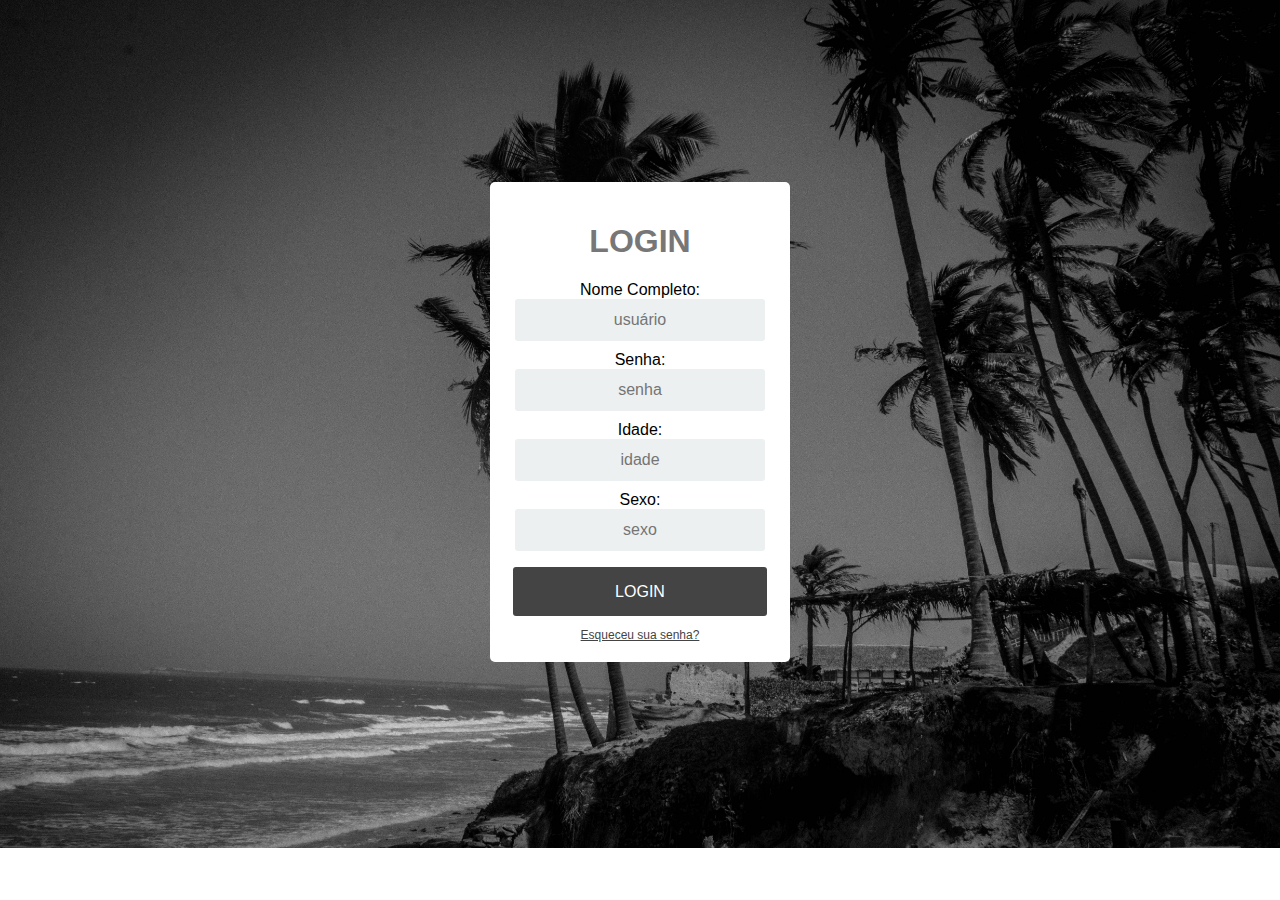
<file: DW-Vinicius/cadastro.html>
<html>
    <head>
        <meta charset="UTF-8">
        <title>LOGIN</title>
        <link rel="stylesheet" type="text/css" href="./css/style-cadastro.css">
    </head>
    <body>
      <div class="login">
        <div class="tela-login">
          <div class="nome-login">
            <h1>LOGIN</h1>
          </div>
    
          <div class="formulario">
              <form action="">
            <div class="control-group">
                    <label for="nome">Nome Completo:</label>
                      <input type="text" class="caixa" value="" placeholder="usuário" id="usuario">
            </div>
            <div class="control-group">
                <label for="nome">Senha:</label>
                 <input type="password" class="caixa" value="" placeholder="senha" id="senha">
                  </div>
                  <div class="control-group">
                      <label for="nome">Idade:</label>
                        <input type="text" class="caixa" value="" placeholder="idade" id="usuario">
              </div>
              <div class="control-group">
                  <label for="nome">Sexo:</label>
                    <input type="text" class="caixa" value="" placeholder="sexo" id="usuario">
          </div>
              </form>
            
           
    
            <a class="btn" href="index.html">LOGIN</a>
            <a class="login-link" href="#">Esqueceu sua senha?</a>
          </div>
        </div>
      </div>
    </body>
</html>
</file>
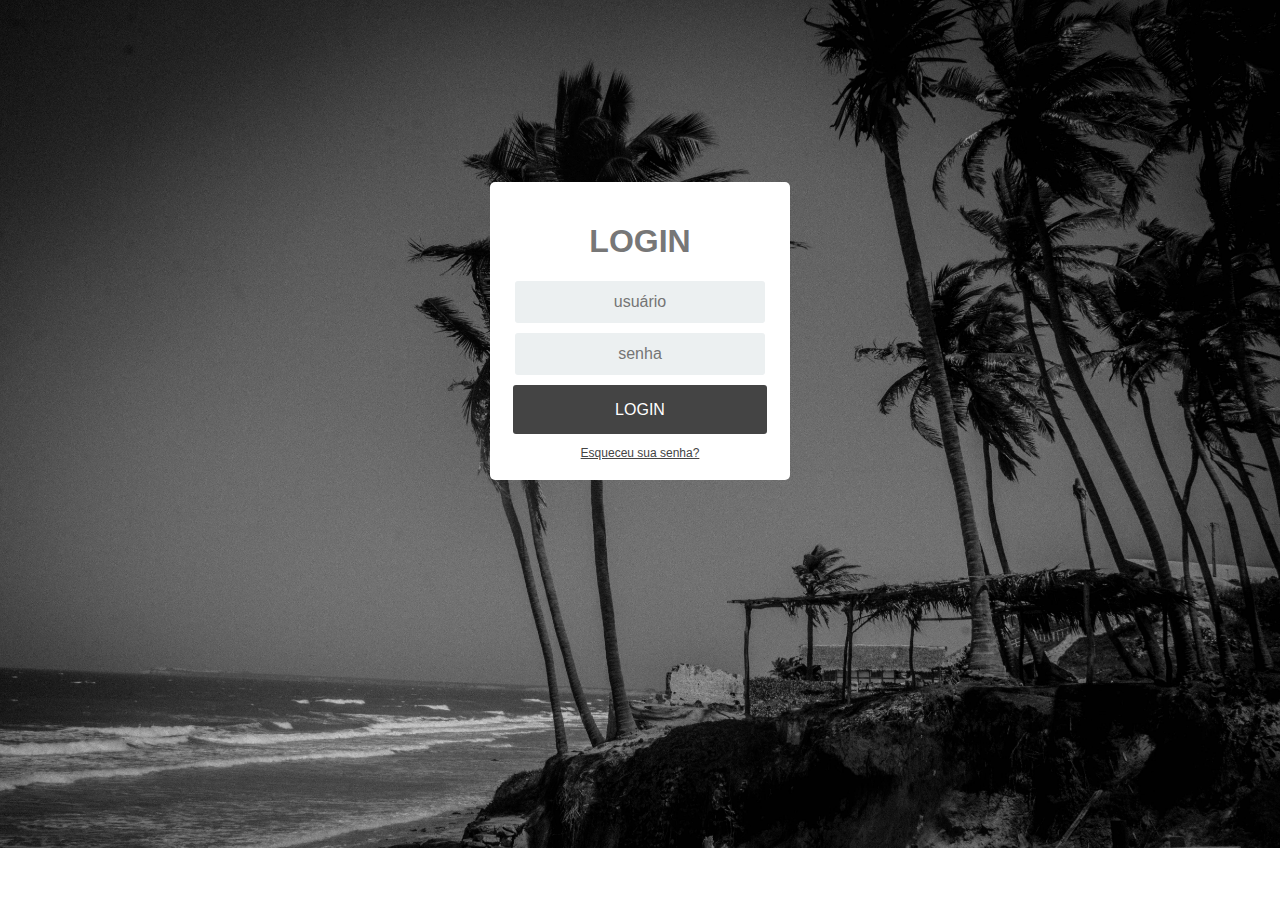
<file: DW-Vinicius/login.html>
<html>
    <head>
        <meta charset="UTF-8">
        <title>LOGIN</title>
        <link rel="stylesheet" type="text/css" href="./css/style-login.css">
    </head>
    <body>
      <div class="login">
        <div class="tela-login">
          <div class="nome-login">
            <h1>LOGIN</h1>
          </div>
    
          <div class="formulario">
            <div class="control-group">
            <input type="text" class="caixa" value="" placeholder="usuário" id="usuario">
            </div>
            <div class="control-group">
            <input type="password" class="caixa" value="" placeholder="senha" id="senha">
            
            </div>
    
            <a class="btn" href="index.html">LOGIN</a>
            <a class="login-link" href="#">Esqueceu sua senha?</a>
          </div>
        </div>
      </div>
    </body>
</html>
</file>
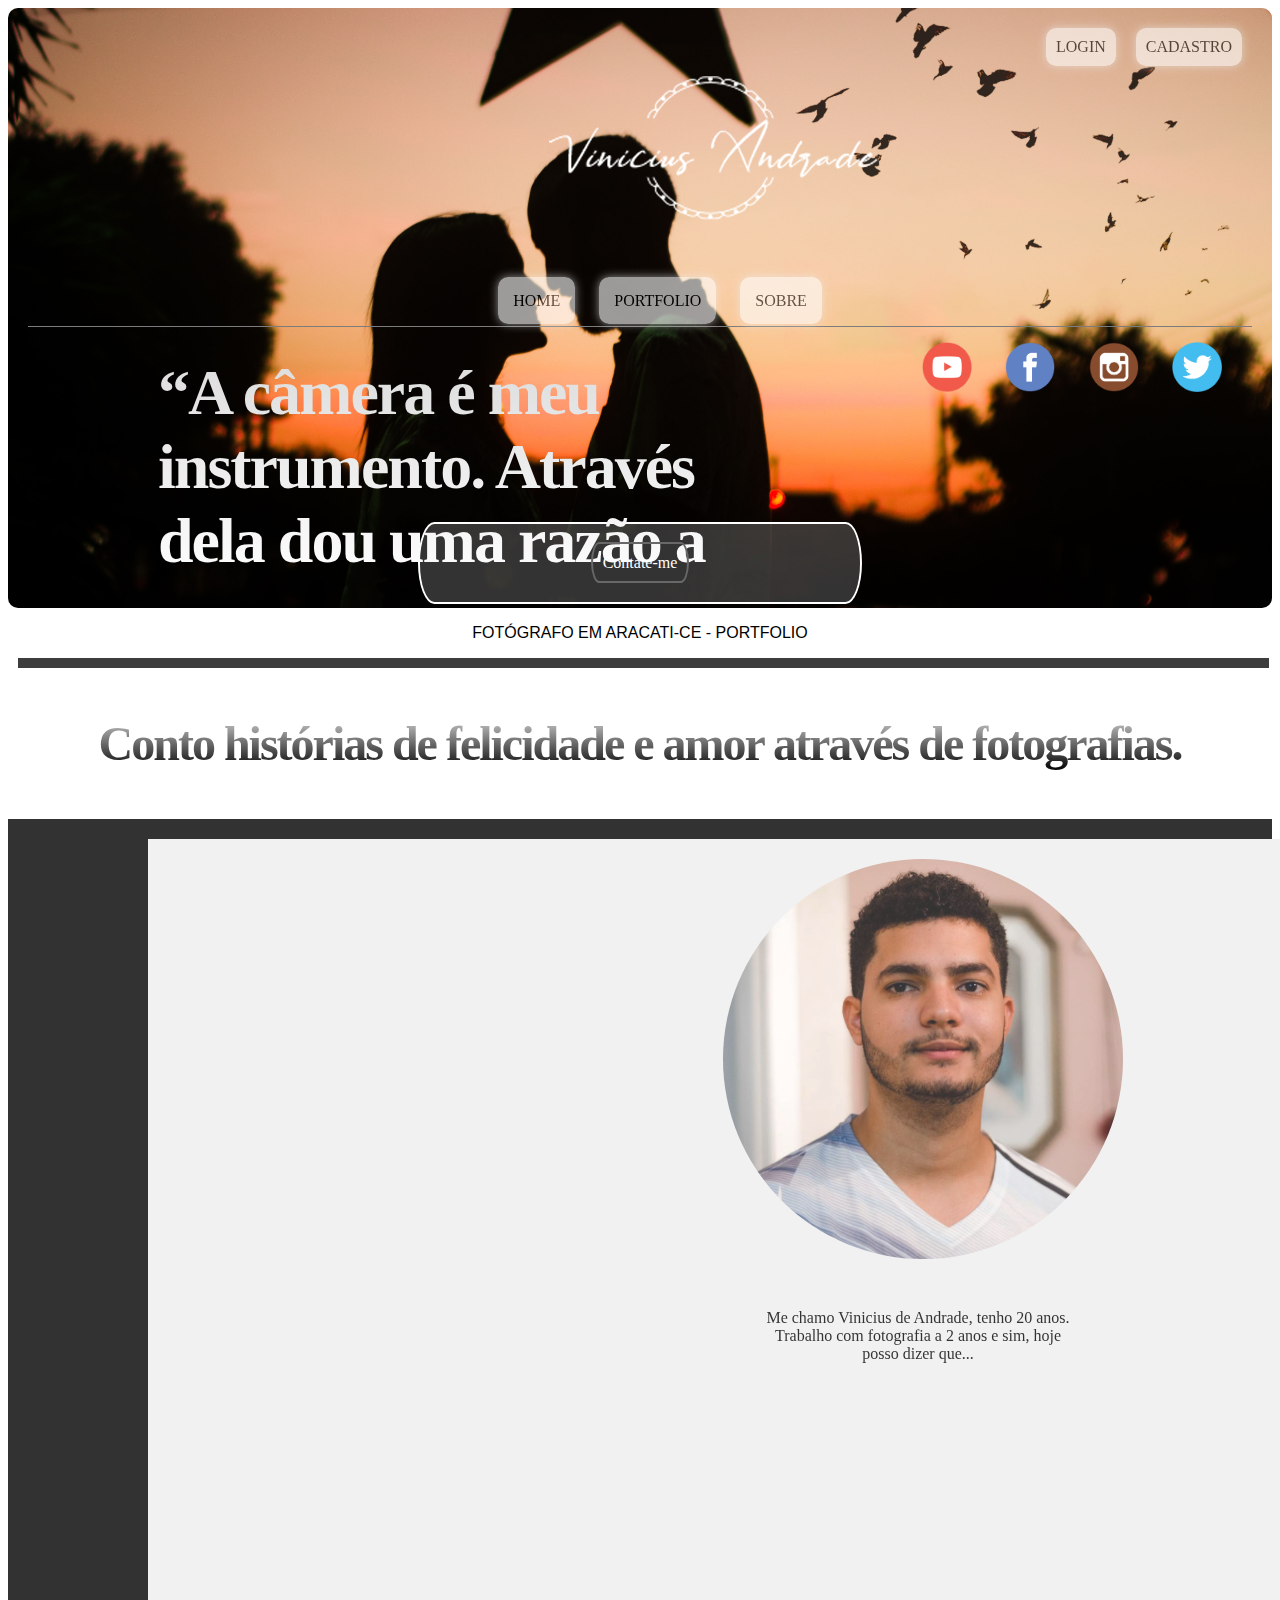
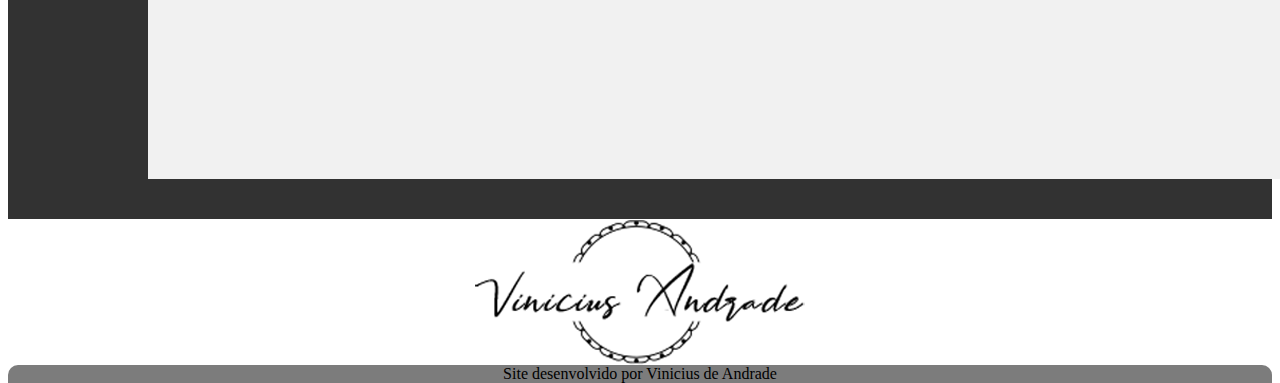
<file: DW-Vinicius/sobre.html>
<!doctype html>
<html lang="pt-BR">

<head>
    <meta charset="UTF-8">
    <title>Atividade 1 - Vinicius de Andrade</title>
    <meta name="keywords" content="Atividade, Fotografia">
    <link rel="stylesheet" type="text/css" href="./css/sobre.css">
</head>

<body>
<section class="container">
    <div class="cabecalho">
        <div class="top">
                <div class="bto-ini">
                        <a class="bto" href="cadastro.html">CADASTRO</a>
                        <a class="bto" href="login.html">LOGIN</a>
                </div>
            <div class="logo">
                
            </div>
            
            <nav class="menu">
                <ul>
                <a class="bto" href="index.html">HOME</a>
                <a class="bto" href="#">PORTFOLIO</a>
                <a class="bto" href="sobre.html">SOBRE</a>
                <ul>
            </nav>
            <div class="line_1"></div>
        </div>
        <div class="meio">
            <div class="texto" id="msg">
                   <p> “A câmera é meu instrumento. Através dela dou uma razão a tudo o que me rodeia.” </p>
            </div>
            <div class="redes-sociais">
                   <div class="youtube"></div>
                   <div class="facebook"></div>
                   <div class="instagram"></div>
                   <div class="twitter"></div>
            </div>
        </div>
        <div class="fim">
            <div class="box" id="contate-me">
                <a class="button" href="#popup1">Contate-me</a>
            </div>
        </div>

    </div>
</section>
    <div class="texto2" id="msg2">
        <p> FOTÓGRAFO EM ARACATI-CE - PORTFOLIO </p>
    </div>

    <div class="line_2"></div>
    <!-- conteúdo da página -->
    <section class="conteudo">
            <div class="texto" id="msg3">
                    <p> Conto histórias de felicidade e amor através de fotografias. </p>
             </div>
            
        <div class="conteudo1">
            <div class="sobre">
                <div class="mid-sobre">
                  <div class="eu"></div>
                  <div class="sobre-me">Me chamo Vinicius de Andrade, tenho 20 anos. </br>
                                        Trabalho com fotografia a 2 anos e sim, hoje </br>
                                        posso dizer que...
                </div>
                </div>
            </div>
        </div>
    </section>
    
    </div>   
    <div class="rodape">
        <div class="group-rodape">
            
                <div class="logo-rp">
                    </div>
            <div class="text-rp">
                Site desenvolvido por Vinicius de Andrade
            </div>
        </div>
    </div>
</body>

</html>
</file>
<file: DW-Vinicius/css/style-cadastro.css>
body {
        font-family: 'Open Sans', sans-serif;
        background-image: url('../img/foto3.jpg');
        background-repeat: no-repeat;
        background-position: center top;
        background-size: 100%;
        padding: 12%;
        }
        .login {
        margin: 20px auto;
        width: 300px;
        }
        .tela-login {
        background-color: #FFF;
        padding: 20px;
        border-radius: 5px;
        }
        
        .nome-login {
        text-align: center;
        color: #777;
        }
        
        .formulario {
        text-align: center;
        }
        .control-group {
        margin-bottom: 10px;
        }
        
        input {
        text-align: center;
        background-color: #ECF0F1;
        border: 2px solid transparent;
        border-radius: 3px;
        font-size: 16px;
        font-weight: 200;
        padding: 10px 0;
        width: 250px;
        transition: border .5s;
        }
        
        input:focus {
            border: 2px solid rgb(68, 68, 68);
        box-shadow: none;
        }
        
        .btn {
          border: 2px solid transparent;
          background: rgb(68, 68, 68);
          color: #ffffff;
          font-size: 16px;
          line-height: 25px;
          padding: 10px 0;
          text-decoration: none;
          text-shadow: none;
          border-radius: 3px;
          box-shadow: none;
          transition: 0.25s;
          display: block;
          width: 250px;
          margin: 0 auto;
        }
        
        .btn:hover {
          background-color: rgb(129, 129, 129);
        }
        
        .login-link {
          font-size: 12px;
          color: #444;
          display: block;
         margin-top: 12px;
        }
</file>
<file: DW-Vinicius/css/style-login.css>
body {
    font-family: 'Open Sans', sans-serif;
    background-image: url('../img/foto3.jpg');
    background-repeat: no-repeat;
    background-position: center top;
    background-size: 100%;
    padding: 12%;
    }
    .login {
    margin: 20px auto;
    width: 300px;
    }
    .tela-login {
    background-color: #FFF;
    padding: 20px;
    border-radius: 5px;
    }
    
    .nome-login {
    text-align: center;
    color: #777;
    }
    
    .formulario {
    text-align: center;
    }
    .control-group {
    margin-bottom: 10px;
    }
    
    input {
    text-align: center;
    background-color: #ECF0F1;
    border: 2px solid transparent;
    border-radius: 3px;
    font-size: 16px;
    font-weight: 200;
    padding: 10px 0;
    width: 250px;
    transition: border .5s;
    }
    
    input:focus {
        border: 2px solid rgb(68, 68, 68);
    box-shadow: none;
    }
    
    .btn {
      border: 2px solid transparent;
      background: rgb(68, 68, 68);
      color: #ffffff;
      font-size: 16px;
      line-height: 25px;
      padding: 10px 0;
      text-decoration: none;
      text-shadow: none;
      border-radius: 3px;
      box-shadow: none;
      transition: 0.25s;
      display: block;
      width: 250px;
      margin: 0 auto;
    }
    
    .btn:hover {
      background-color: rgb(129, 129, 129);
    }
    
    .login-link {
      font-size: 12px;
      color: #444;
      display: block;
     margin-top: 12px;
    }
</file>
<file: DW-Vinicius/css/sobre.css>
dbody{
	
}

.cabecalho{
	
	background-image: url('../img/foto10.jpg');
	background-size:100%;
	border-radius: 10px;
	
    background-repeat: no-repeat;
    
	background-attachment: scroll;
	
	width:100%;
	height:600px;
	
}
div.top{
	display: flex;
	flex-direction: column;
}



div.meio{
	margin-top: 110px;
	width: 100%;
	height: 10px;
	display: flex;
	align-items: center;
	justify-content: space-between;
}

div.fim{
	width: 100%;
	height: 175px;
}

div.logo{
	
	background-image: url('../img/logo-Vinicius.png');
	background-repeat: no-repeat;
    background-position: center top;
	background-attachment: scroll;
	width:350px;
	height:200px;
	margin-left: 42%;
}

div.bto-ini{
	display: flex;
	flex-direction: row-reverse;
	margin-right: 20px;
	margin-top: 10px;
	list-style-type:none;
}

div.bto-ini a{
		margin: 10px;
		padding: 10px;
		text-align: center;
		text-transform: uppercase;
		transition: 0.5s;
		background-size: 200% auto;
		color: rgb(0, 0, 0);
	   /* text-shadow: 0px 0px 10px rgba(0,0,0,0.2);*/
		box-shadow: 0 0 10px #eee;
		border-radius: 10px;
		opacity: 0.6;
		text-decoration:none
}

div.bto-ini a:hover{
	background-position: right center;
}

nav.menu{
	display: flex;
    justify-content: center;
    align-items: center;
    align-content: center;
    flex-wrap: wrap;
	width: auto 0;
	list-style-type:none;
	
}

nav.menu ul a{
	margin: 10px;
	padding: 15px;
	text-align: center;
	text-transform: uppercase;
	transition: 0.5s;
	background-size: 200% auto;
	color: rgb(0, 0, 0);
   /* text-shadow: 0px 0px 10px rgba(0,0,0,0.2);*/
	box-shadow: 0 0 10px #eee;
	border-radius: 10px;
	opacity: 0.6;
	text-decoration:none;
}

nav.menu ul a:hover{
	background-position: right center;
}

.bto {
	background-image: linear-gradient(to right, #ffffff 0%, #ffffff 51%, #000000 100%);
  }

div.line_1{
	margin-left: 20px;
	margin-right: 20px;
	height: 1px;
	background-color: rgb(124, 124, 124);
}

div.line_2{
	display: flex;
	margin-left: 10px;
	width: 99%;
	height: 10px;
	background-color: #3D3D3D;
}

div#msg {
	font-family:'Cookie',cursive;
	letter-spacing: -2px;
    font-size: 4em;
	font-weight: 600;
	margin-left: 150px;
	height: 300px;
	width: 600px;
	background: -webkit-linear-gradient( #d3d3d3, rgb(255, 255, 255));
    -webkit-background-clip: text;
    -webkit-text-fill-color: transparent;
}

div#msg3 {
	font-family:'Cookie',cursive;
	text-align: center;
	letter-spacing: -2px;
    font-size: 3em;
	font-weight: 600;
	background: -webkit-linear-gradient( #d3d3d3, rgb(0, 0, 0));
    -webkit-background-clip: text;
    -webkit-text-fill-color: transparent;
}
.redes-sociais{
	height: 200px;
	width: 300px;
	margin: 50px;
	justify-content: space-between;
	
	display: flex;
}

.youtube {
	background-image: url('../img/logo-youtube.png');
	background-size: 50px;
	height: 50px;
	width: 50px;
}

.facebook {
	background-image: url('../img/logo-face.png');

	background-size: 50px;
	height: 50px;
	width: 50px;
}

.instagram {
	background-image: url('../img/logo-instagram.png');
	background-size: 50px;
	height: 50px;
	width: 50px;
}

.twitter {
	background-image: url('../img/logo-twitter.png');
	background-size: 50px;
	height: 50px;
	width: 50px;
}


.box {
	width: 30%;
	margin: 0 auto;
	background: rgba(255,255,255,0.2);
	padding: 30px;
	border: 2px solid #fff;
	border-radius: 20px/50px;
	background-clip: padding-box;
	text-align: center;
  }
  
  .button {
	font-size: 1em;
	padding: 10px;
	color: #fff;
	border: 2px solid #686868;
	border-radius: 20px/50px;
	text-decoration: none;
	cursor: pointer;
	transition: all 0.3s ease-out;
  }
  .button:hover {
	background: #686868;
  }

  div#contate-me{
	margin-top: 75px;
  }

  div#msg2 {
	text-align: center;
	font-family: 'Open Sans', sans-serif;
	align-items: center;	
	
}

.texto2 {
	color:  rgb(0, 0, 0);
	font-size: 16px;
	font-family: 'Bungee', cursive;
	
  }

div.conteudo1{
	display: flex;
	flex-wrap: wrap;
	justify-content: space-between;
	height: 1000px;
	widows: 100%;
	background-color: black;
	opacity: 0.8;
	margin-top: 10px;

  }

div.block1 ul{
	background-image: url('../img/back1.jpg');
	
	background-size: 100%;
	background-repeat: no-repeat;
	margin-top: 25px;
	margin-left: 80px;
	width: 800px;
	height: 528px;
}

div.block2{
	background-image: url('../img/back2.jpg');
	background-size: 100%;
	background-repeat: no-repeat;
	margin-top: 25px;
	margin-right: 80px;
	width: 800px;
	height: 528px;
}

div.block3{
	background-image: url('../img/back3.jpg');
	background-size: 100%;
	background-repeat: no-repeat;
	margin-top: 15px;
	margin-left: 80px;
	width: 800px;
	height: 528px;
}

div.block4{
	background-image: url('../img/back4.jpg');
	background-size: 100%;
	background-repeat: no-repeat;
	margin-top: 15px;
	margin-right: 80px;
	width: 800px;
	height: 528px;
}

div.block1 ul:hover{
	
}

div.rodape{
	width: 100%;
	height: 144px;
	
}
div.text-rp{
	background-color: rgb(124, 124, 124);
	text-align: center;
	border-top-left-radius: 10px;
	border-top-right-radius: 10px;
	
}

div.logo-rp{
	background-image: url('../img/logo-Vinicius-rp.png');
	background-repeat: no-repeat;
	background-position: center top;
	margin-top: 1px;
	width:350;
	height:145px;
	
}
.sobre{
	display: flex;
	
}
.mid-sobre{
	background-color: #eee;
	margin-top: 20px;
	margin-left: 140px; 
	height: 900px;
	width:	 1500px;
	padding: 20px;
}

.eu{
	display: flex;
	background-image: url('../img/eu.jpg');
	background-repeat: no-repeat;
	background-position: center top;
	background-size: 100%;
	border-radius: 100%;
	margin-left: 37%;
	height: 400px;
	width: 400px;
}

.sobre-me{
	margin-top: 50px;
	text-align: center;
}
</file>
